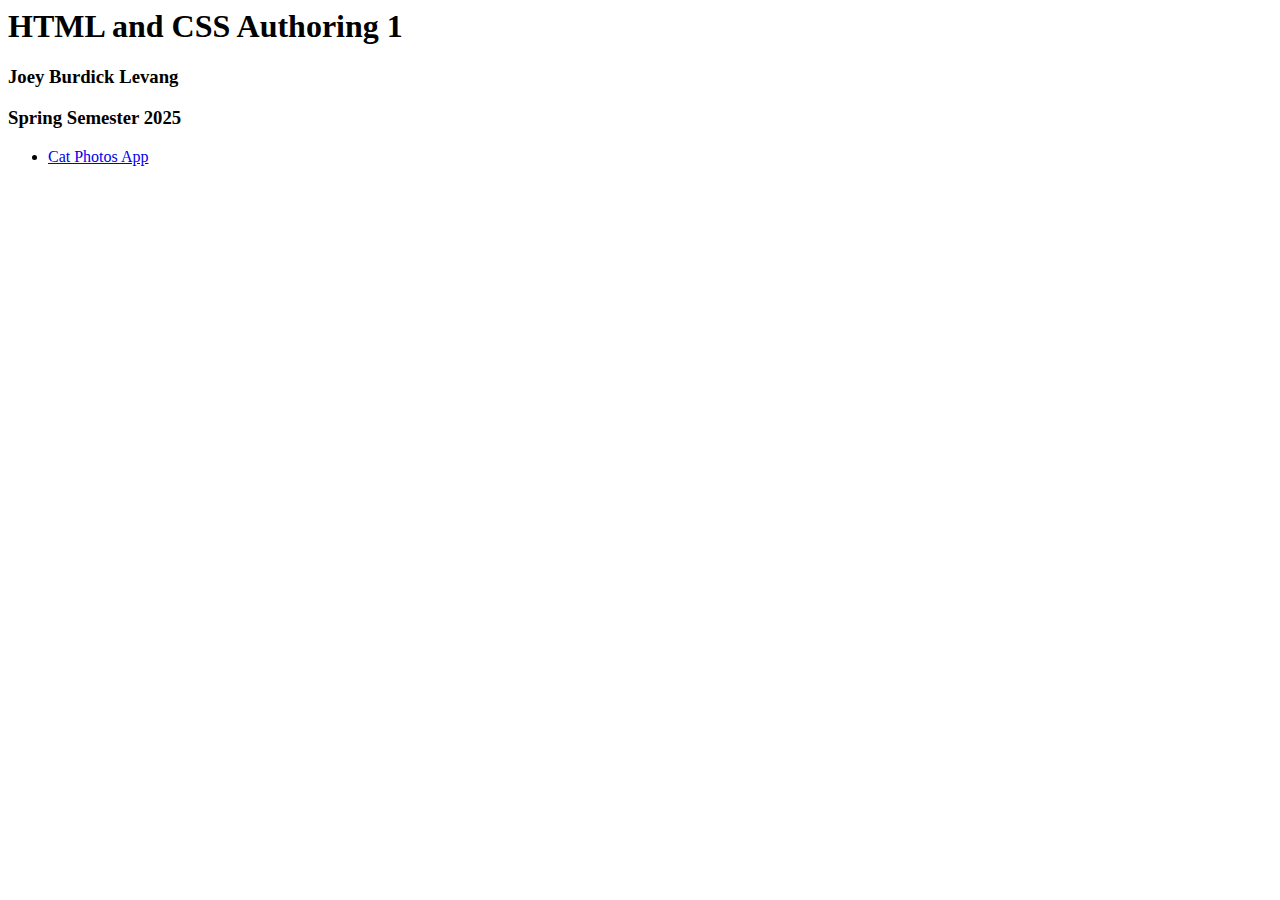
<file: index.html>
<html lang=en>
    <head>
      <title>HTML and CSS Authoring 1</title>
    </head>
  
  <body>
    <h1>HTML and CSS Authoring 1</h1>
    <h3>Joey Burdick Levang</h3>
    <h3>Spring Semester 2025</h3>

    <ul>
      <li><a href="cat-photo-app/index.html">Cat Photos App</li>
    </ul>
    
  </body>
</html>
</file>
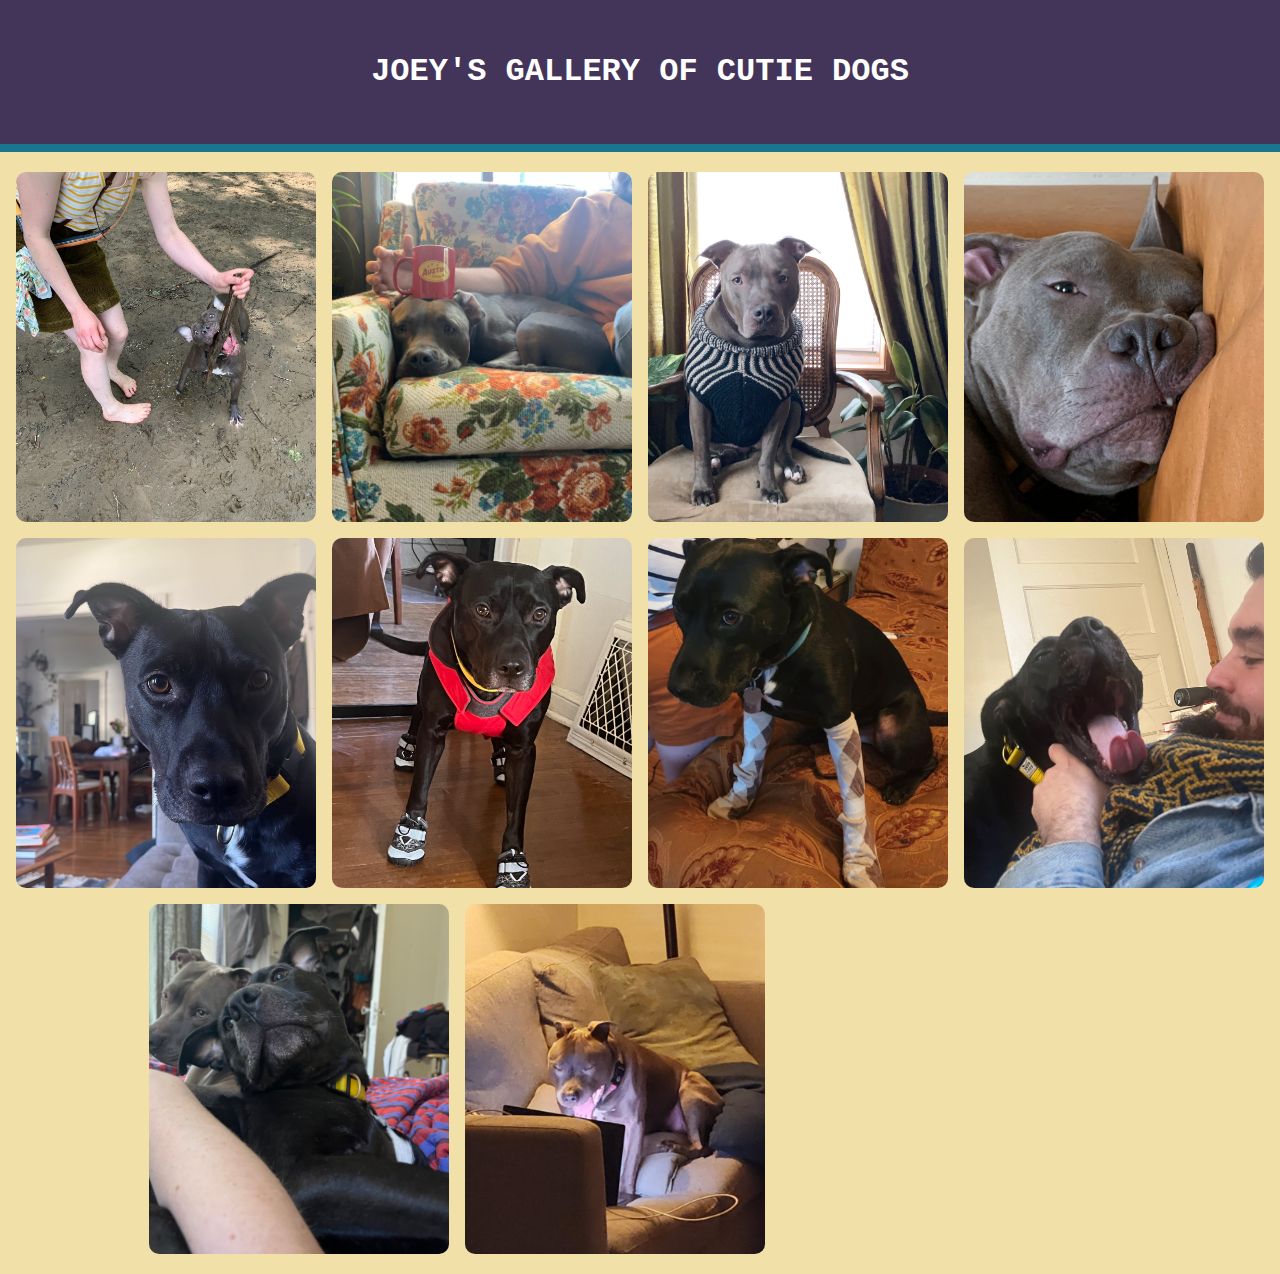
<file: gallery/index.html>
<!DOCTYPE html>
<html lang="en">
  <head>
    <meta charset="utf-8">
    <meta name="viewport" content="width=device-width, initial-scale=1.0">
    <title>Photo Gallery</title>
    <link rel="stylesheet" href="css/styles.css">
  </head>
  <body>
    <header class="header">
      <h1>Joey's Gallery of Cutie Dogs</h1>
    </header>
    <div class="gallery">
      <img src="image/mollystick.JPG" alt="molly as a cutie baby gremlin who loves sticks">
      <img src="image/mollycup.jpg" alt="molly is scared of cups">
      <img src="image/mollysweater.jpg" alt="molly is a model">
      <img src="image/mollytooth.jpeg" alt="and molly has a silly little tooth">
      <img src="image/jasperface.JPG" alt="this is jasper">
      <img src="image/jasperboots.jpeg" alt="jasper has sensitive feet and is big mad about it">
      <img src="image/jaspersocks.jpeg" alt="jasper hurt his feet and had to wear dumb socks">
      <img src="image/jasperyawn.jpg" alt="jasper makes a big yawn with a big tongue">
      <img src="image/mollyjasperbed.jpg" alt="molly and jasper like each other sometimes">
      <img src="image/mollyyawn.JPG" alt="that's all folks">
    </div>
  </body>
</html>
</file>
<file: gallery/css/styles.css>
* {
    box-sizing: border-box;
  }
  
  body {
    margin: 0;
    font-family:'Courier New', Courier, monospace;
    background: #f1e0a7;
  }
  
  .header {
    text-align: center;
    text-transform: uppercase;
    padding: 32px;
    background-color: #433559;
    color: #fff;
    border-bottom: 8px solid #1a758f;
  }
  
  .gallery {
    display: flex;
    flex-direction: row;
    flex-wrap: wrap;
    justify-content: center;
    align-items: center;
    gap: 16px;
    max-width: 1400px;
    margin: 0 auto;
    padding: 20px 10px;
  }
  
  .gallery img {
    width: 100%;
    max-width: 300px;
    height: 350px;
    object-fit: cover;
    border-radius: 10px;
  }
  
  .gallery::after {
    content: "";
    width: 350px;
  }
</file>
